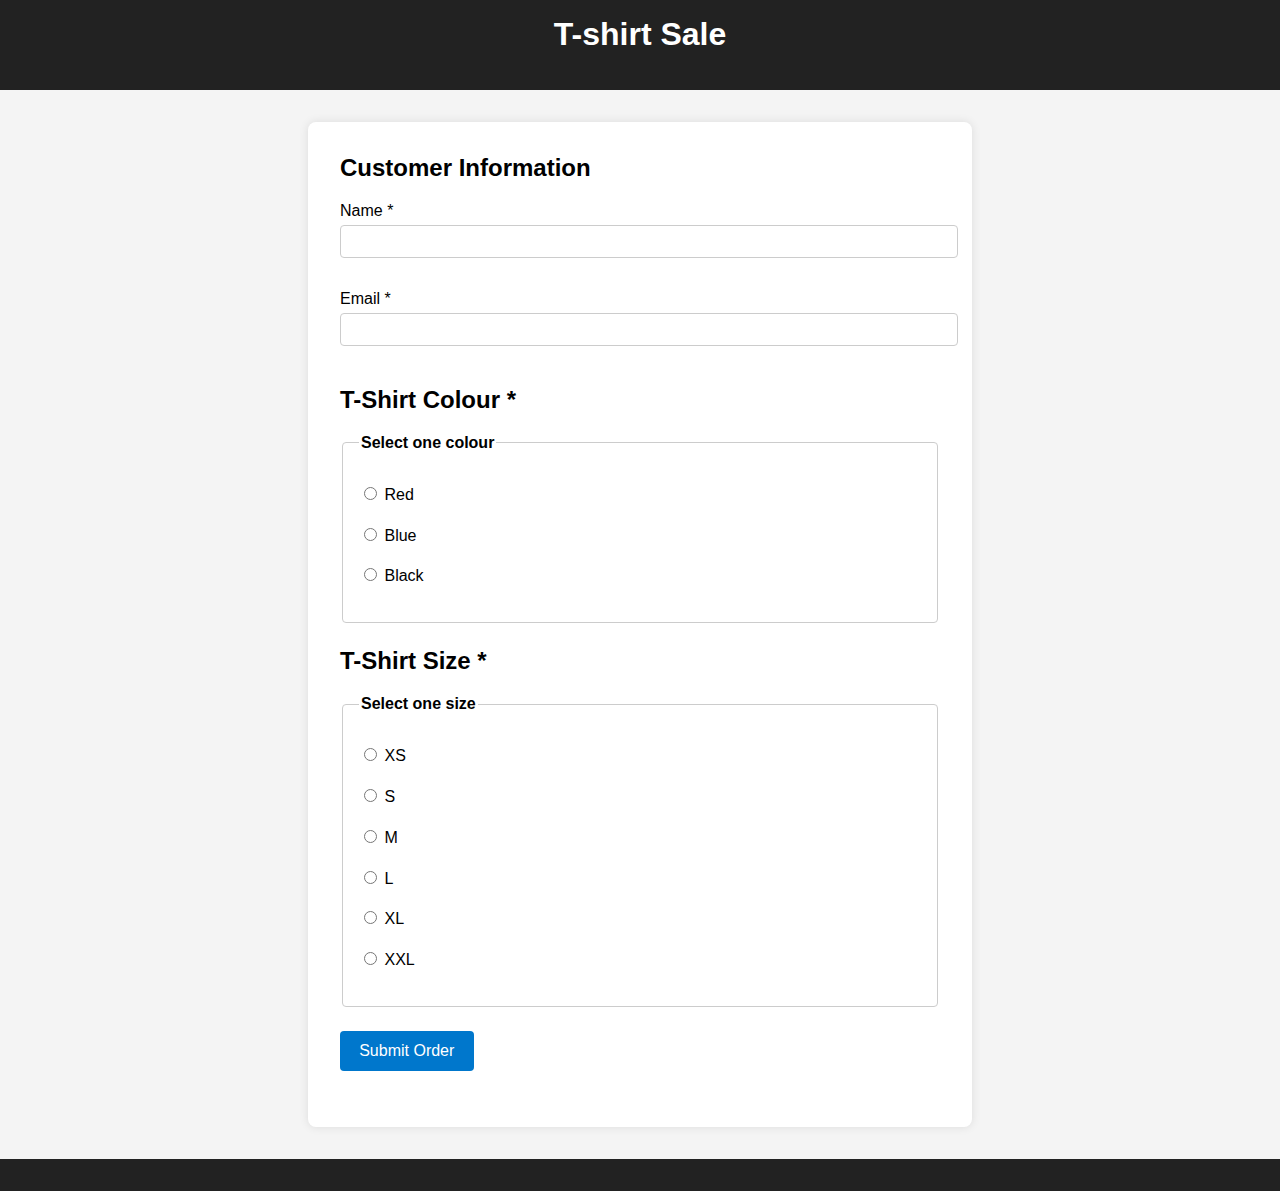
<file: Form-Controls/index.html>
<!DOCTYPE html>
<html lang="en">

<head>
  <meta charset="utf-8" />
  <meta http-equiv="X-UA-Compatible" content="IE=edge" />
  <title>T-Shirt Order</title>
  <meta name="description" content="T-Shirt order form" />
  <meta name="viewport" content="width=device-width, initial-scale=1" />

  <style>
    body {
      font-family: Arial, sans-serif;
      background-color: #f4f4f4;
      margin: 0;
      padding: 0;
    }

    header,
    footer {
      text-align: center;
      padding: 1rem;
      background-color: #222;
      color: white;
    }

    main {
      max-width: 600px;
      margin: 2rem auto;
      background: white;
      padding: 2rem;
      border-radius: 8px;
      box-shadow: 0 0 10px rgba(0, 0, 0, 0.1);
    }

    h1,
    h2 {
      margin-top: 0;
    }

    section {
      margin-bottom: 1.5rem;
    }

    label {
      display: inline-block;
      margin-bottom: 0.3rem;
    }

    input[type="text"],
    input[type="email"] {
      width: 100%;
      padding: 0.5rem;
      margin-bottom: 1rem;
      border: 1px solid #ccc;
      border-radius: 4px;
    }

    fieldset {
      border: 1px solid #ccc;
      padding: 1rem;
      border-radius: 4px;
    }

    legend {
      font-weight: bold;
    }

    button {
      padding: 0.7rem 1.2rem;
      border: none;
      border-radius: 4px;
      background-color: #0077cc;
      color: white;
      font-size: 1rem;
      cursor: pointer;
    }

    button:hover {
      background-color: #005fa3;
    }

    footer p {
      margin: 0;
      position: fixed;
      bottom: 0;
      left: 0;
      width: 100%;
    }
  </style>
</head>

<body>
  <header>
    <h1>T-shirt Sale</h1>
  </header>

  <main>
    <form>

      <!-- Customer Information -->
      <section>
        <h2>Customer Information</h2>

        <p>
          <label for="name">Name *</label>
          <input type="text" id="name" name="customer-name" required minlength="2" />
        </p>

        <p>
          <label for="email">Email *</label>
          <input type="email" id="email" name="customer-email" required />
        </p>
      </section>

      <!-- Colour Selection -->
      <section>
        <h2>T-Shirt Colour *</h2>
        <fieldset>
          <legend>Select one colour</legend>

          <p>
            <input type="radio" id="red" name="colour" value="red" required />
            <label for="red">Red</label>
          </p>

          <p>
            <input type="radio" id="blue" name="colour" value="blue" />
            <label for="blue">Blue</label>
          </p>

          <p>
            <input type="radio" id="black" name="colour" value="black" />
            <label for="black">Black</label>
          </p>
        </fieldset>
      </section>

      <!-- Size Selection -->
      <section>
        <h2>T-Shirt Size *</h2>
        <fieldset>
          <legend>Select one size</legend>

          <p>
            <input type="radio" id="xs" name="size" value="XS" required />
            <label for="xs">XS</label>
          </p>

          <p>
            <input type="radio" id="s" name="size" value="S" />
            <label for="s">S</label>
          </p>

          <p>
            <input type="radio" id="m" name="size" value="M" />
            <label for="m">M</label>
          </p>

          <p>
            <input type="radio" id="l" name="size" value="L" />
            <label for="l">L</label>
          </p>

          <p>
            <input type="radio" id="xl" name="size" value="XL" />
            <label for="xl">XL</label>
          </p>

          <p>
            <input type="radio" id="xxl" name="size" value="XXL" />
            <label for="xxl">XXL</label>
          </p>
        </fieldset>
      </section>

      <!-- Submit -->
      <section>
        <button type="submit">Submit Order</button>
      </section>
    </form>
  </main>

  <footer>
    <p>Website Dedicated To T-shirt Sale</p>
  </footer>
</body>

</html>
</file>
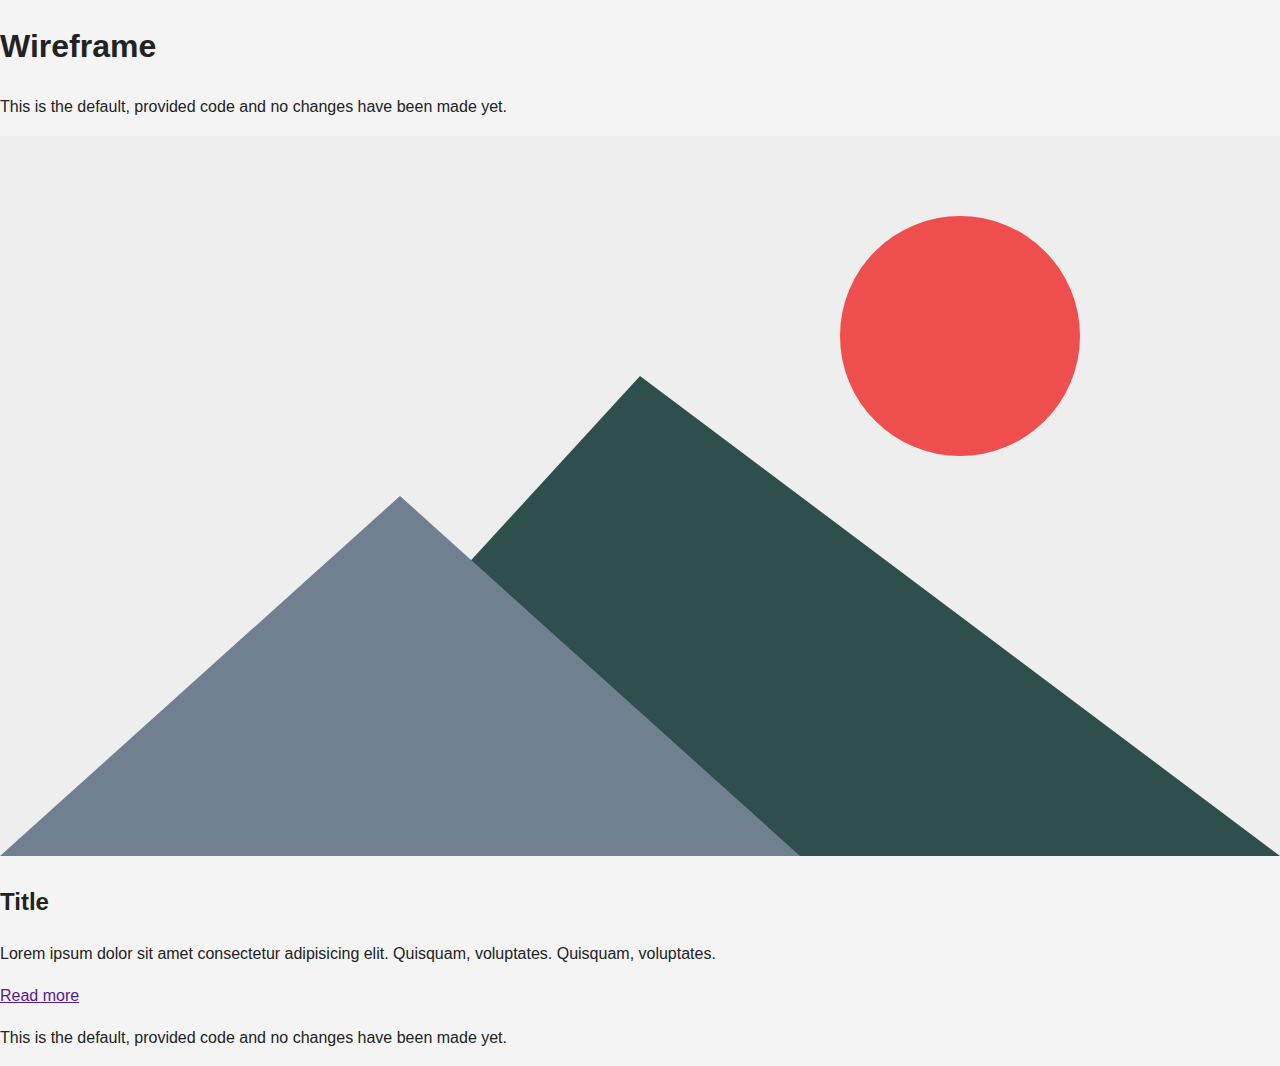
<file: Feature/Wireframe/index.html>
<!DOCTYPE html>
<html lang="en">
  <head>
    <meta charset="UTF-8" />
    <meta name="viewport" content="width=device-width, initial-scale=1.0" />
    <title>Wireframe</title>
    <link rel="stylesheet" href="style.css" />
  </head>
  <body>
    <header>
      <h1>Wireframe</h1>
      <p>
        This is the default, provided code and no changes have been made yet.
      </p>
    </header>
    <main>
      <article>
        <img src="placeholder.svg" alt="" />
        <h2>Title</h2>
        <p>
          Lorem ipsum dolor sit amet consectetur adipisicing elit. Quisquam,
          voluptates. Quisquam, voluptates.
        </p>
        <a href="">Read more</a>
      </article>
    </main>
    <footer>
      <p>
        This is the default, provided code and no changes have been made yet.
      </p>
    </footer>
  </body>
</html>
</file>
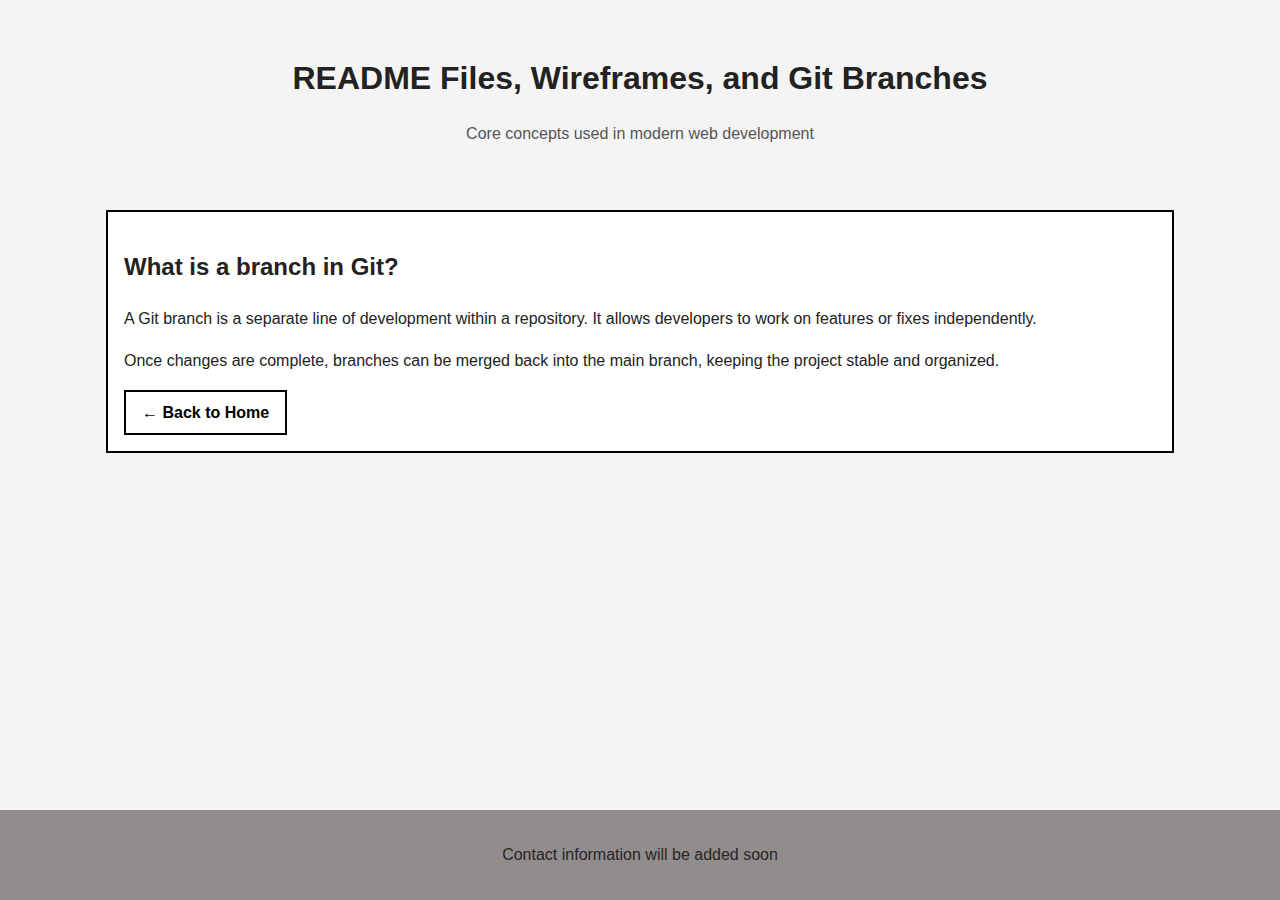
<file: Wireframe/git-branch.html>
<!DOCTYPE html>
<html lang="en">

<head>
  <meta charset="UTF-8" />
  <meta name="viewport" content="width=device-width, initial-scale=1.0" />
  <title>Git Branches</title>
  <link rel="stylesheet" href="style.css" />
</head>

<body>

  <header class="page-header">
    <h1>README Files, Wireframes, and Git Branches</h1>
    <p class="subtitle">Core concepts used in modern web development</p>
  </header>

  <main class="content">
    <article class="card">
      <div class="card-body">
        <h2>What is a branch in Git?</h2>
        <p>
          A Git branch is a separate line of development within a repository.
          It allows developers to work on features or fixes independently.
        </p>
        <p>
          Once changes are complete, branches can be merged back into the
          main branch, keeping the project stable and organized.
        </p>
        <a href="index.html" class="button">← Back to Home</a>
      </div>
    </article>
  </main>

  <footer class="page-footer">
    <p>Contact information will be added soon</p>
  </footer>

</body>

</html>
</file>
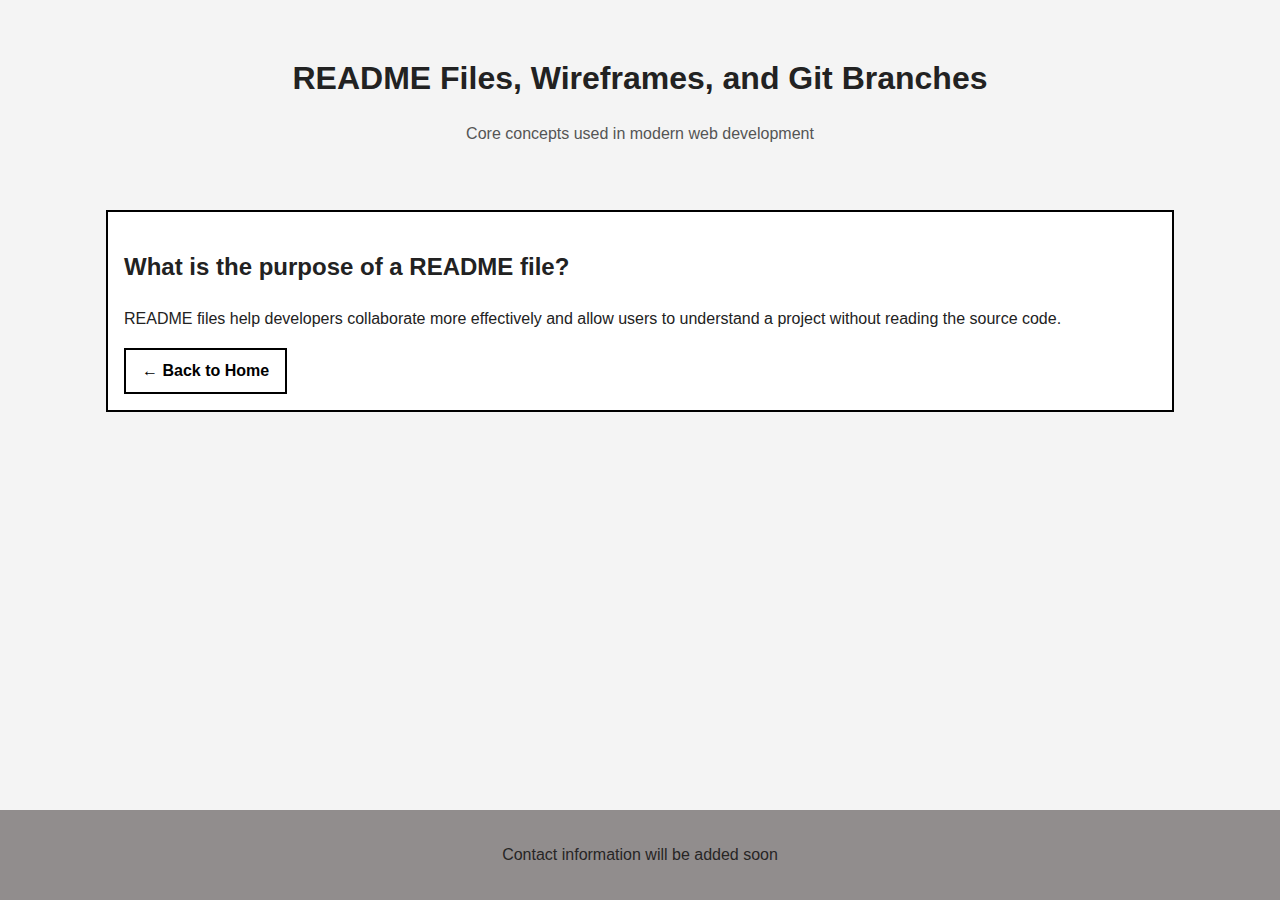
<file: Wireframe/more-readme.html>
<!DOCTYPE html>
<html lang="en">

<head>
  <meta charset="UTF-8" />
  <meta name="viewport" content="width=device-width, initial-scale=1.0" />
  <title>README Files</title>
  <link rel="stylesheet" href="style.css" />
</head>

<body>

  <header class="page-header">
    <h1>README Files, Wireframes, and Git Branches</h1>
    <p class="subtitle">Core concepts used in modern web development</p>
  </header>

  <main class="content">
    <article class="card">
      <div class="card-body">
        <h2>What is the purpose of a README file?</h2>
        <p>
          README files help developers collaborate more effectively and allow
          users to understand a project without reading the source code.
        </p>
        <a href="index.html" class="button">← Back to Home</a>
      </div>
    </article>
  </main>

  <footer class="page-footer">
    <p>Contact information will be added soon</p>
  </footer>

</body>

</html>
</file>
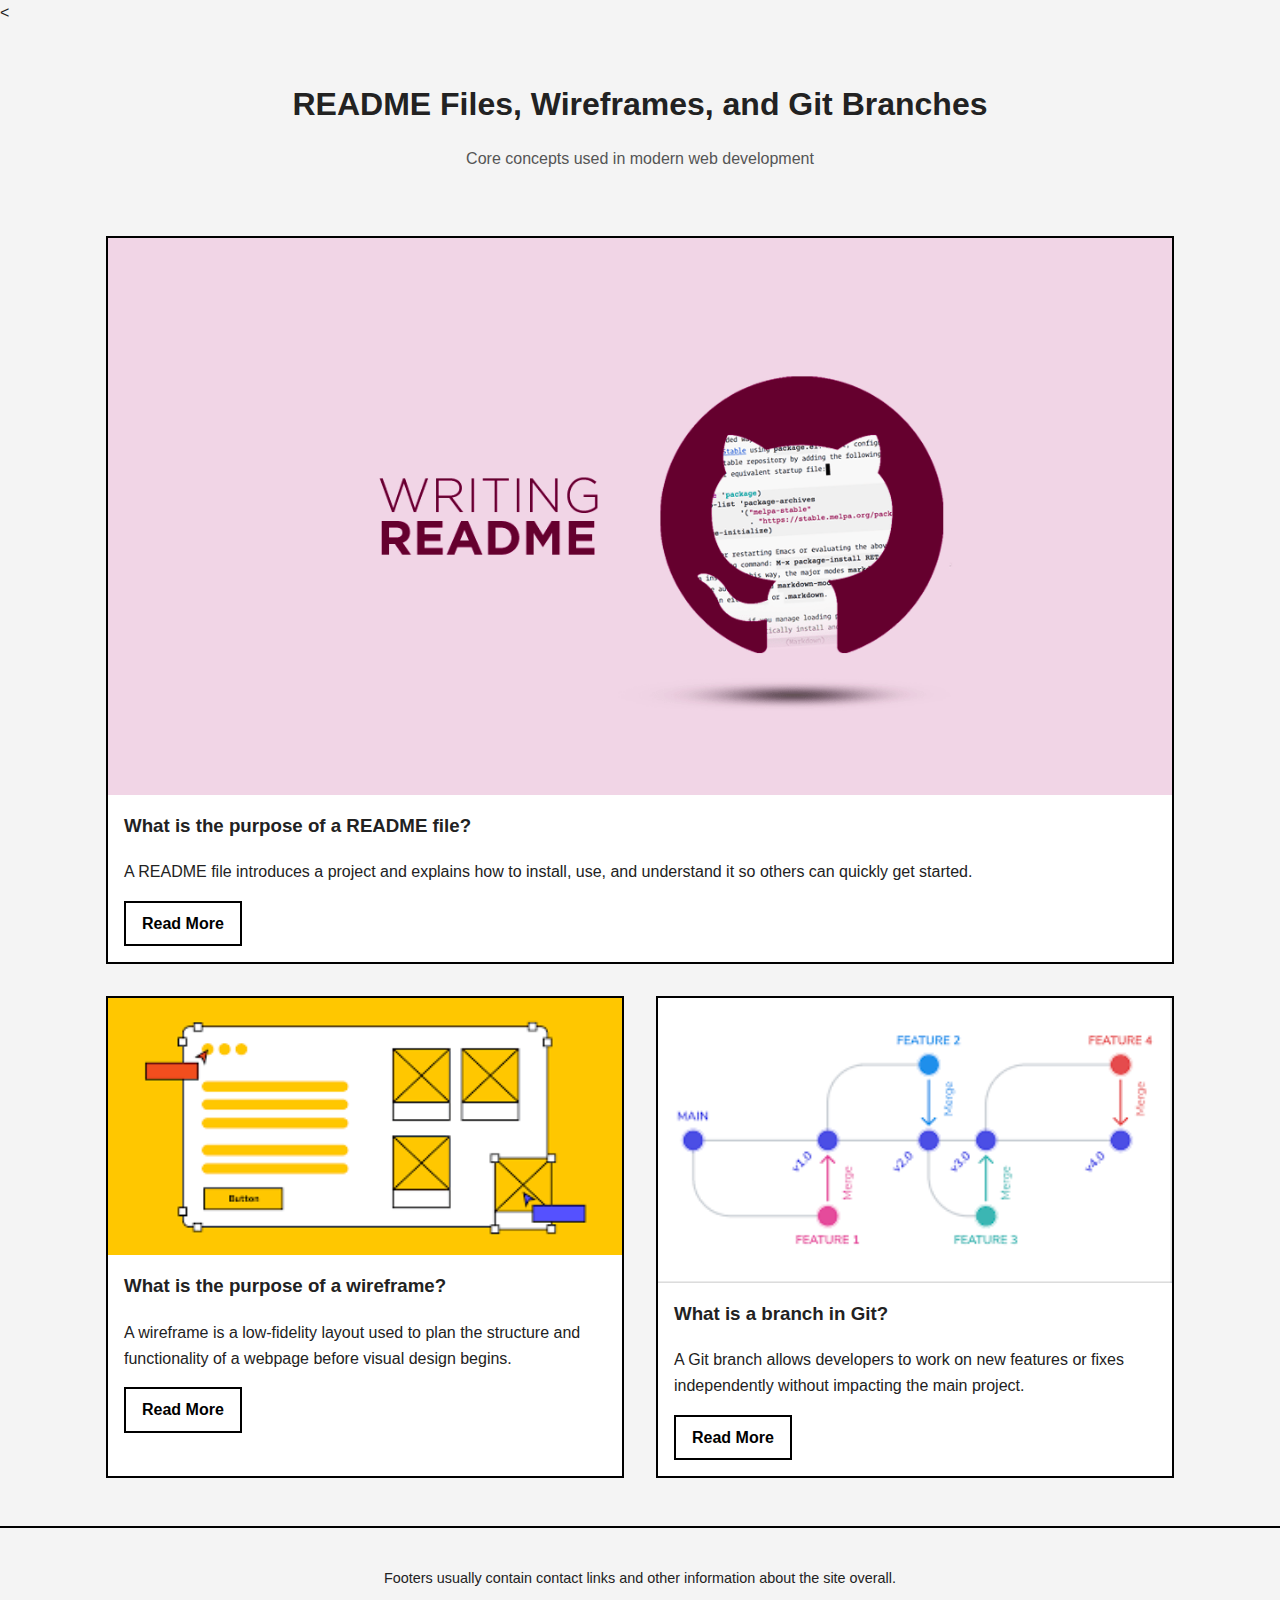
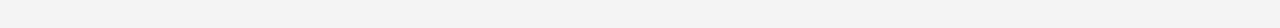
<file: Wireframe/newpage.html>
<<!DOCTYPE html>
<html lang="en">
<head>
  <meta charset="UTF-8" />
  <meta name="viewport" content="width=device-width, initial-scale=1.0" />
  <title>README, Wireframes, and Git Branches</title>
  <link rel="stylesheet" href="newstyle.css" />
</head>
<body>
  <header class="page-header">
    <h1>README Files, Wireframes, and Git Branches</h1>
    <p class="subtitle">Core concepts used in modern web development</p>
  </header>

  <main class="content">
    <!-- Featured Article -->
    <article class="card featured">
  <img
    src="readme.png"
    alt="Developer writing project documentation"
    class="article-image"
  />
  <div class="card-body">
    <h3>What is the purpose of a README file?</h3>
    <p>
      A README file introduces a project and explains how to install, use,
      and understand it so others can quickly get started.
    </p>
    <a href="more-readme.html" class="button">Read More</a>
  </div>
</article>

    <!-- Two Column Articles -->
    <section class="card-grid">
<article class="card">
  <img
    src="newwireframe.png"
    alt="Website wireframe sketches"
    class="article-image"
  />
  <div class="card-body">
    <h3>What is the purpose of a wireframe?</h3>
    <p>
      A wireframe is a low-fidelity layout used to plan the structure and
      functionality of a webpage before visual design begins.
    </p>
    <a href="wireframe.html" class="button">Read More</a>
  </div>
</article>

<article class="card">
  <img
    src="branch.png"
    alt="Git branching diagram on screen"
    class="article-image"
  />
  <div class="card-body">
    <h3>What is a branch in Git?</h3>
    <p>
      A Git branch allows developers to work on new features or fixes
      independently without impacting the main project.
    </p>
    <a href="git-branch.html" class="button">Read More</a>
  </div>
</article>
    </section>
  </main>

  <footer class="page-footer">
    <p>Footers usually contain contact links and other information about the site overall.</p>
  </footer>
</body>
</html>
</file>
<file: Feature/Wireframe/style.css>
* {
  box-sizing: border-box;
}

body {
  margin: 0;
  font-family: Arial, Helvetica, sans-serif;
  background-color: #f4f4f4;
  color: #222;
  line-height: 1.6;
}

.page-header {
  text-align: center;
  padding: 2rem 1rem;
}

.page-header h1 {
  margin-bottom: 0.5rem;
}

.subtitle {
  color: #555;
}

.content {
  max-width: 1100px;
  margin: 0 auto;
  padding: 1rem;
}

.visually-hidden {
  position: absolute;
  width: 1px;
  height: 1px;
  padding: 0;
  margin: -1px;
  overflow: hidden;
  clip: rect(0, 0, 0, 0);
  white-space: nowrap;
  border: 0;
}

.card {
  background-color: #fff;
  border: 2px solid #000;
  margin-bottom: 2rem;
}

.featured {
  width: 100%;
}

.article-image {
  width: 100%;
  height: auto;
  display: block;
}

.card-body {
  padding: 1rem;
}

.card-body h3 {
  margin-top: 0;
}

.button {
  display: inline-block;
  padding: 0.5rem 1rem;
  border: 2px solid #000;
  text-decoration: none;
  color: #000;
  font-weight: bold;
}

.button:focus,
.button:hover {
  background-color: #000;
  color: #fff;
}

.card-grid {
  display: grid;
  grid-template-columns: repeat(2, 1fr);
  gap: 2rem;
}

.page-footer {
  position: fixed;
    bottom: 0;
    left: 0;
    width: 100%;
    background: #918d8d;
    color: rgb(39, 37, 37);
    text-align: center;
    padding: 1rem;
}

@media (max-width: 768px) {
  .card-grid {
    grid-template-columns: 1fr;
  }
}
</file>
<file: Wireframe/style.css>
* {
  box-sizing: border-box;
}

body {
  margin: 0;
  font-family: Arial, Helvetica, sans-serif;
  background-color: #f4f4f4;
  color: #222;
  line-height: 1.6;
}

.page-header {
  text-align: center;
  padding: 2rem 1rem;
}

.page-header h1 {
  margin-bottom: 0.5rem;
}

.subtitle {
  color: #555;
}

.content {
  max-width: 1100px;
  margin: 0 auto;
  padding: 1rem;
}

.visually-hidden {
  position: absolute;
  width: 1px;
  height: 1px;
  padding: 0;
  margin: -1px;
  overflow: hidden;
  clip: rect(0, 0, 0, 0);
  white-space: nowrap;
  border: 0;
}

.card {
  background-color: #fff;
  border: 2px solid #000;
  margin-bottom: 2rem;
}

.featured {
  width: 100%;
}

.article-image {
  width: 100%;
  height: auto;
  display: block;
}

.card-body {
  padding: 1rem;
}

.card-body h3 {
  margin-top: 0;
}

.button {
  display: inline-block;
  padding: 0.5rem 1rem;
  border: 2px solid #000;
  text-decoration: none;
  color: #000;
  font-weight: bold;
}

.button:focus,
.button:hover {
  background-color: #000;
  color: #fff;
}

.card-grid {
  display: grid;
  grid-template-columns: repeat(2, 1fr);
  gap: 2rem;
}

.page-footer {
  position: fixed;
  bottom: 0;
  left: 0;
  width: 100%;
  background: #918d8d;
  color: rgb(39, 37, 37);
  text-align: center;
  padding: 1rem;
}

@media (max-width: 768px) {
  .card-grid {
    grid-template-columns: 1fr;
  }
}
</file>
<file: Wireframe/newstyle.css>
* {
  box-sizing: border-box;
}

body {
  margin: 0;
  font-family: Arial, Helvetica, sans-serif;
  background-color: #f4f4f4;
  color: #222;
  line-height: 1.6;
}

.page-header {
  text-align: center;
  padding: 2rem 1rem;
}

.page-header h1 {
  margin-bottom: 0.5rem;
}

.subtitle {
  color: #555;
}

.content {
  max-width: 1100px;
  margin: 0 auto;
  padding: 1rem;
}

.visually-hidden {
  position: absolute;
  width: 1px;
  height: 1px;
  padding: 0;
  margin: -1px;
  overflow: hidden;
  clip: rect(0, 0, 0, 0);
  white-space: nowrap;
  border: 0;
}

.card {
  background-color: #fff;
  border: 2px solid #000;
  margin-bottom: 2rem;
}

.featured {
  width: 100%;
}

.article-image {
  width: 100%;
  height: auto;
  display: block;
}

.card-body {
  padding: 1rem;
}

.card-body h3 {
  margin-top: 0;
}

.button {
  display: inline-block;
  padding: 0.5rem 1rem;
  border: 2px solid #000;
  text-decoration: none;
  color: #000;
  font-weight: bold;
}

.button:focus,
.button:hover {
  background-color: #000;
  color: #fff;
}

.card-grid {
  display: grid;
  grid-template-columns: repeat(2, 1fr);
  gap: 2rem;
}

.page-footer {
  border-top: 2px solid #000;
  text-align: center;
  padding: 1.5rem;
  font-size: 0.9rem;
}

@media (max-width: 768px) {
  .card-grid {
    grid-template-columns: 1fr;
  }
}
</file>
